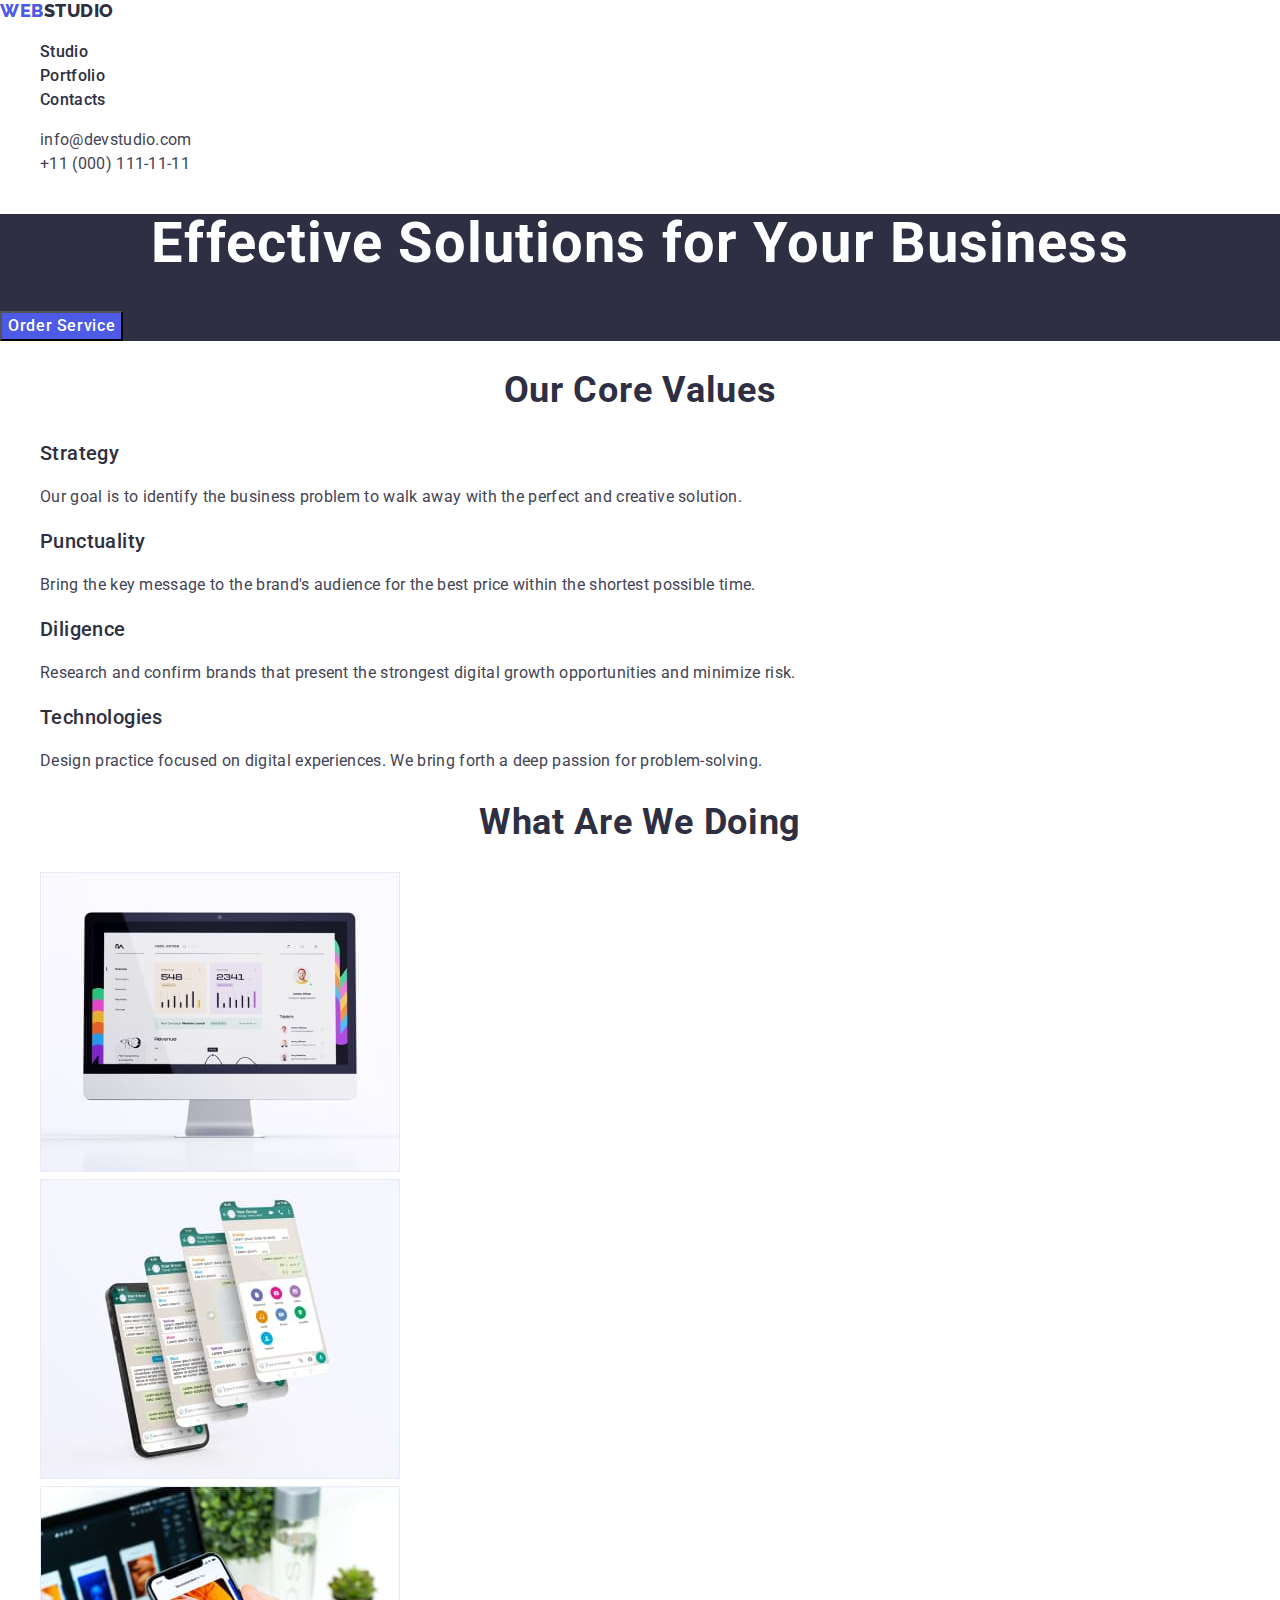
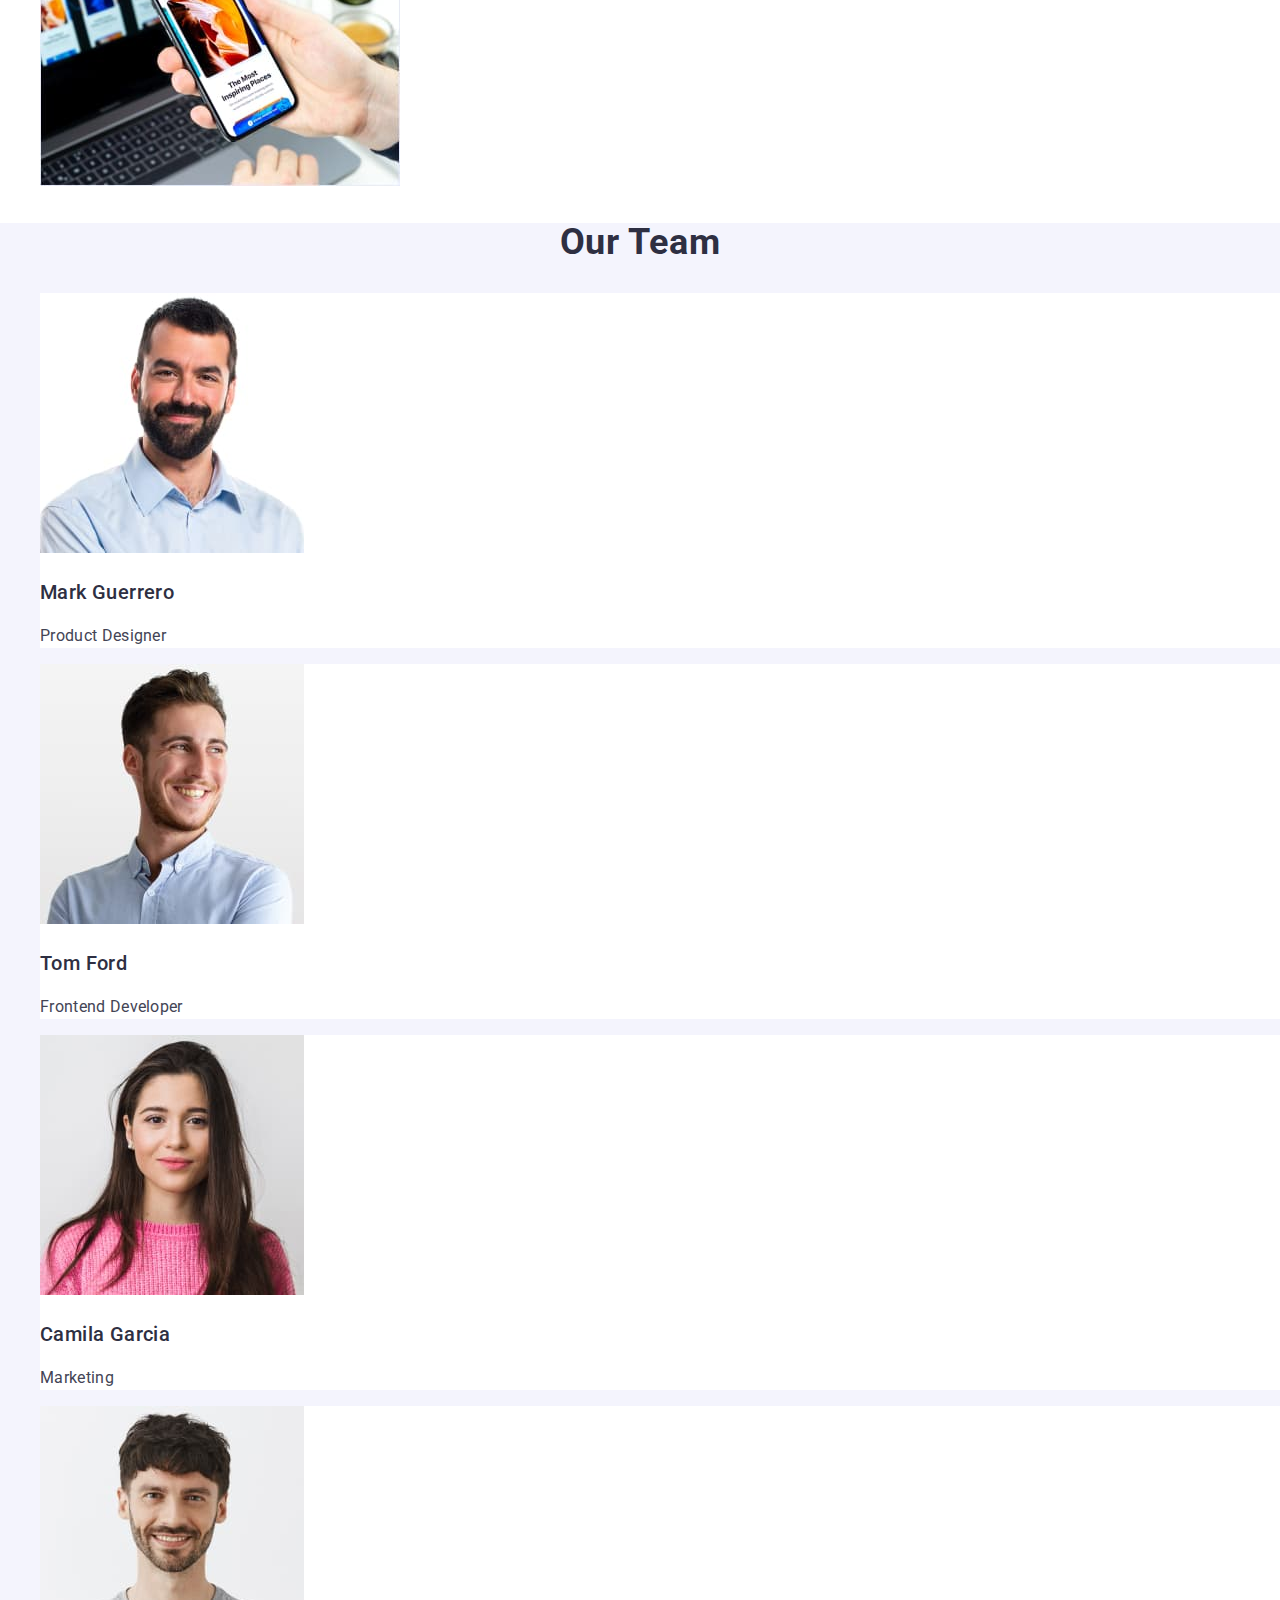
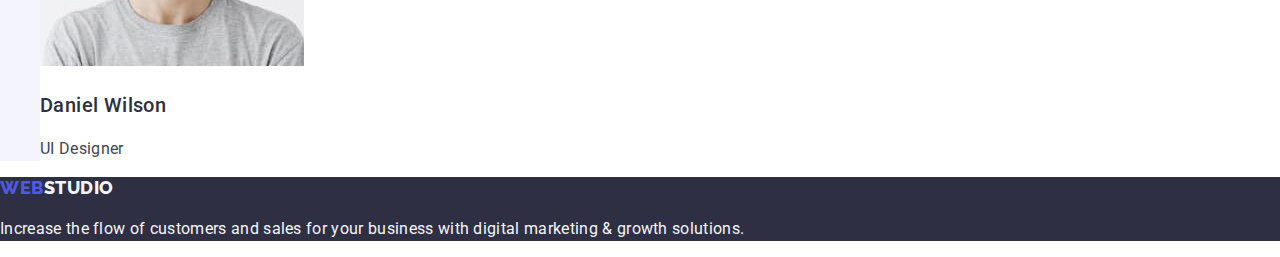
<file: index.html>
<!DOCTYPE html>
<html lang="en">
<head>
    <meta charset="UTF-8">
    <meta http-equiv="X-UA-Compatible" content="IE=edge">
    <meta name="viewport" content="width=device-width, initial-scale=1.0">
    <meta name="description" content="Effective Solutions for Your Business">
    <title>WebStudio</title>
    <!-- Fonts -->
    <link rel="preconnect" href="https://fonts.googleapis.com">
    <link rel="preconnect" href="https://fonts.gstatic.com" crossorigin>
    <link
        href="https://fonts.googleapis.com/css2?family=Kablammo&family=Montserrat:wght@400;700&family=Poppins&family=Raleway:wght@800&family=Roboto:wght@400;500;700&family=Tangerine:wght@700&display=swap"
        rel="stylesheet">
    <!-- Normalize -->
    <link href="
    https://cdn.jsdelivr.net/npm/modern-normalize@2.0.0/modern-normalize.min.css
    " rel="stylesheet">
    <!-- Common styles -->
    <link rel="stylesheet" href="./css/styles.css">
</head>
<body>
<!-- Header section -->
<header class="header">
<nav class="header-nav">
<a class="header-logo link" href="./index.html">Web<span class="accent">Studio</span></a>
    

    <ul class="header-list list">
        <li class="header-item">
            <a class="header-link link" href="./index.html">Studio</a>
        </li>
        <li class="header-item">
            <a class="header-link link" href="./portfolio.html">Portfolio</a>
        </li>
        <li class="header-item">
            <a class="header-link link" href="">Contacts</a>
        </li>
    </ul>
</nav>
<address class="address">
<ul class="address-list list">
    <li class="address-item">
        <a class="address-link link" href="mailto:info@devstudio.com">info@devstudio.com</a>
    </li>
    <li class="address-item">
        <a class="address-link link" href="tel:+110001111111">+11 (000) 111-11-11</a>
    </li>
</ul>
</address>
</header>

<!-- Main block -->
<main class="main">

<!-- Hero section -->
<section class="hero-section">
    <h1 class="hero-title">Effective Solutions for Your Business</h1>
    <button class="btn" type="button">Order Service</button>
</section>

<!-- Features -->
<section class="features-section">
    <h2 class="title">Our Core Values</h2>
    <ul class="featurers-list list">
        <li class="features-item">
            <h3 class="subtitle">Strategy</h3>
                <p class="features-text">Our goal is to identify the business
                problem to walk away with the perfect and creative solution.</p>
        </li>
        <li class="features-item">
            <h3 class="subtitle">Punctuality</h3>
                <p class="features-text">Bring the key message to the brand's audience for the best price within the shortest possible time.</p>
        </li>
        <li class="features-item">
            <h3 class="subtitle">Diligence</h3>
                <p class="features-text">Research and confirm brands that present the strongest digital growth opportunities and minimize risk.</p>
        </li>
        <li class="features-item">
            <h3 class="subtitle">Technologies</h3>
                <p class="features-text">Design practice focused on digital experiences. We bring forth a deep passion for problem-solving.</p>
        </li>
    </ul>
</section>

<!-- What are we doing -->
<section class="what-section">
    <h2 class="title">What are we doing</h2>
    <ul class="what-list list">
        <li class="what-link link">
            <img class="what-img" src="./images/Computerscren.jpg" alt="Computer screen" width="360" height="300">
        </li>
        <li class="what-link link">
            <img class="what-img" src="./images/Phonescreen.jpg" alt="Phone screen" width="360" height="300">
        </li>
        <li class="what-link link">
            <img class="what-img" src="./images/Laptopphone.jpg" alt="Laptop and mobile phone" width="360" height="300">
        </li>
    </ul>
</section>

<!-- Our Team -->
<section class="team-section">
    <h2 class="title">Our Team</h2>
    <ul class="team-list list">
        <li class="team-item">
            <img class="team-img" src="./images/Mark.jpg" alt="Mark Guerrero Product designer" width="264" height="260">
                <h3 class="subtitle">Mark Guerrero</h3>
                    <p class="team-position">Product Designer</p>   
        </li>
        <li class="team-item">
            <img class="team-img" src="./images/Tom.jpg" alt="Tom Ford Frontend developer" width="264" height="260">
                <h3 class="subtitle">Tom Ford</h3>
                    <p class="team-position">Frontend Developer</p>
        </li>
        <li class="team-item">
            <img class="team-img" src="./images/Camila.jpg" alt="Camila Garcia Marketing" width="264" height="260">
                <h3 class="subtitle">Camila Garcia</h3>
                    <p class="team-position">Marketing</p>
        </li>
        <li class="team-item">
            <img class="team-img" src="./images/Daniel.jpg" alt="Daniel Wilson UI designer" width="264" height="260">
                <h3 class="subtitle">Daniel Wilson</h3>
                    <p class="team-position">UI Designer</p>
        </li>
    </ul>

</section>

</main>

<!-- Footer section -->
<footer class="footer">
    <a class="footer-logo link" href="./index.html">Web<span class="footer-accent">Studio</span></a>
    <p class="footer-text">Increase the flow of customers and sales for your business with digital marketing & growth solutions.</p>

</footer>

</body>


</html>
</file>
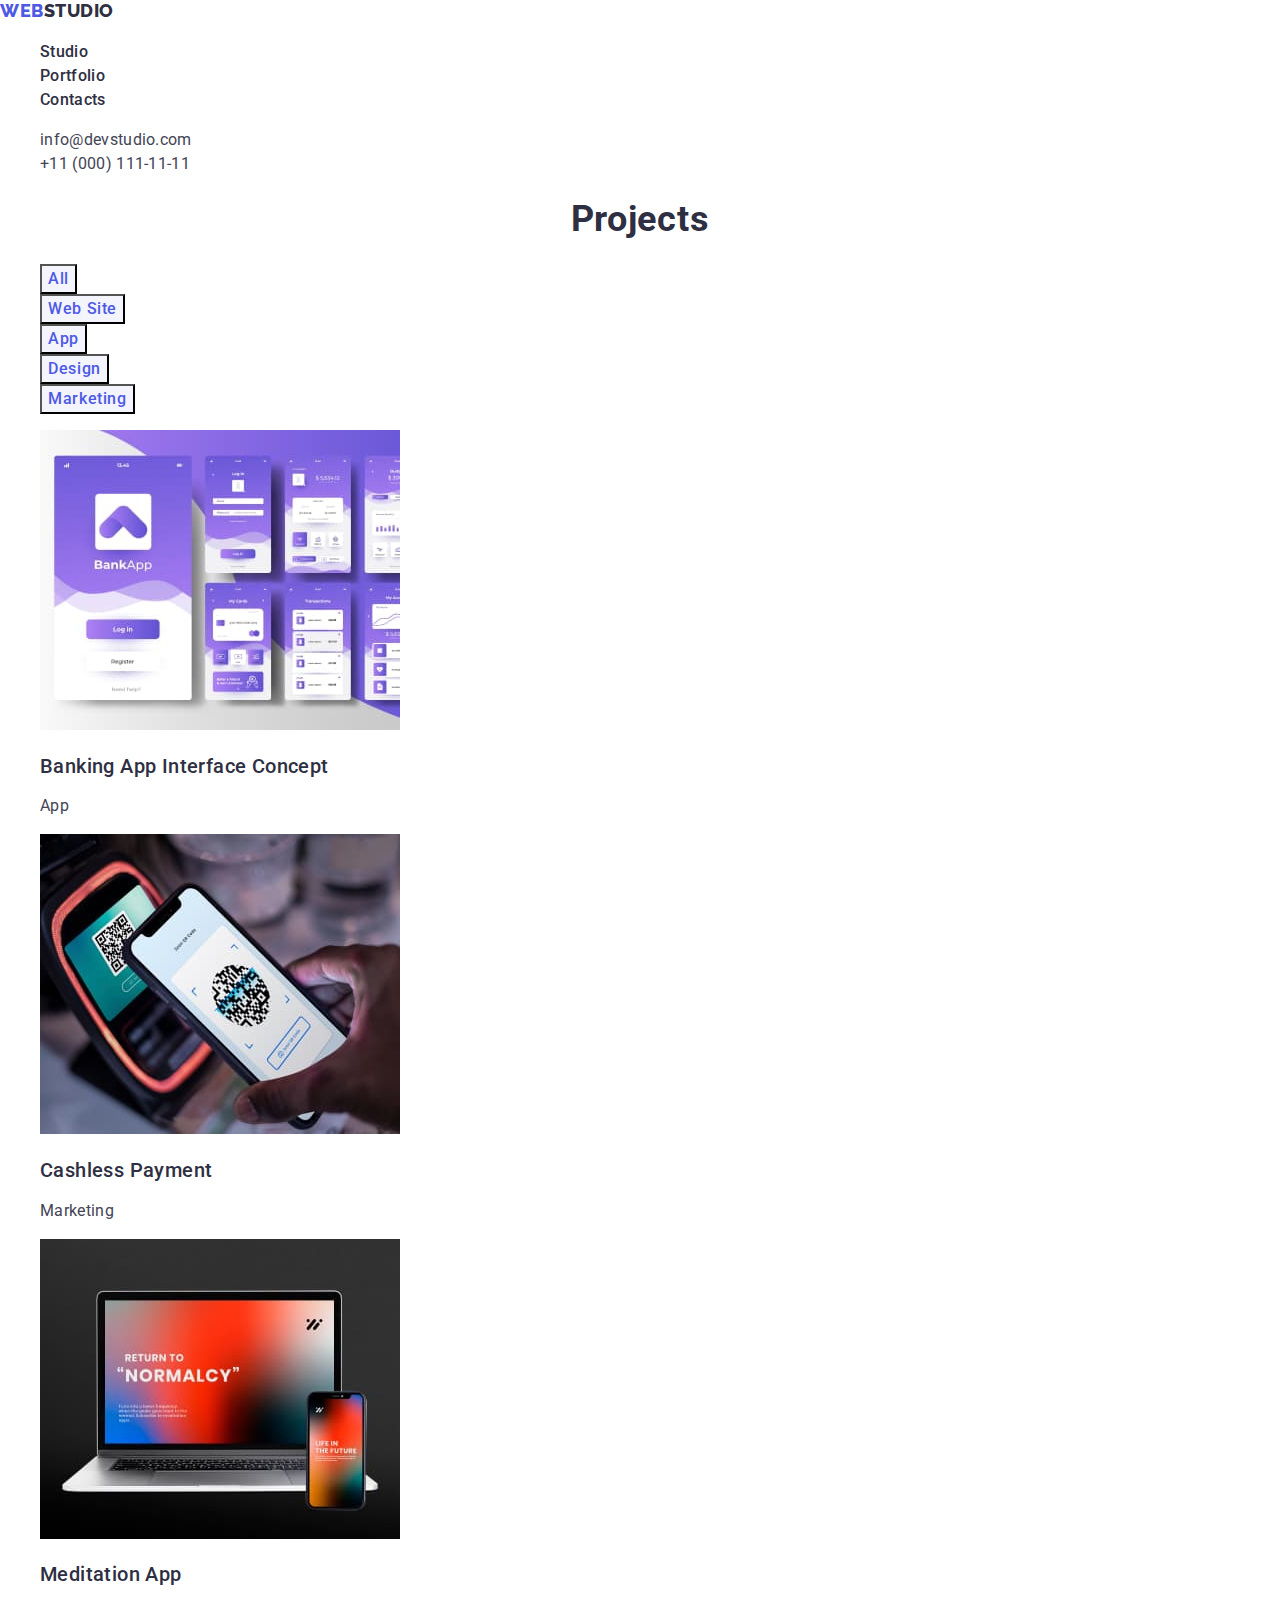
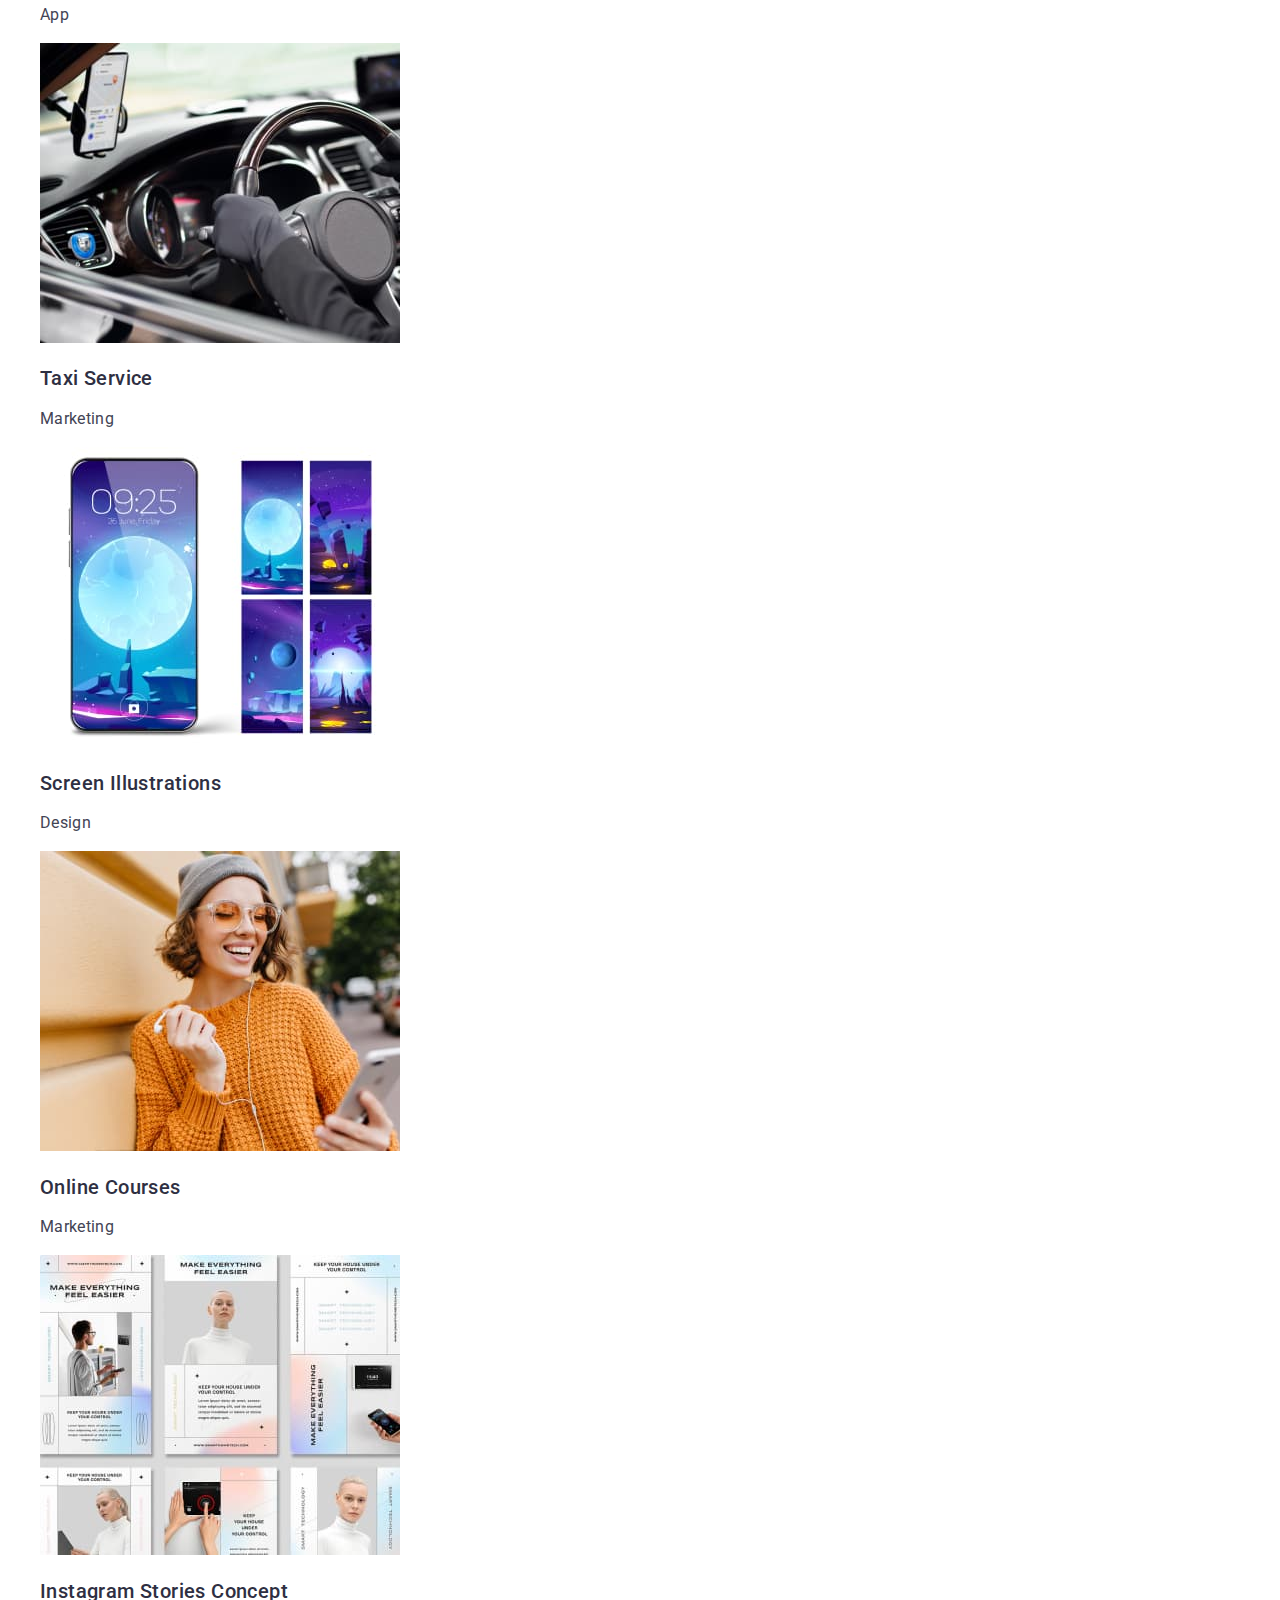
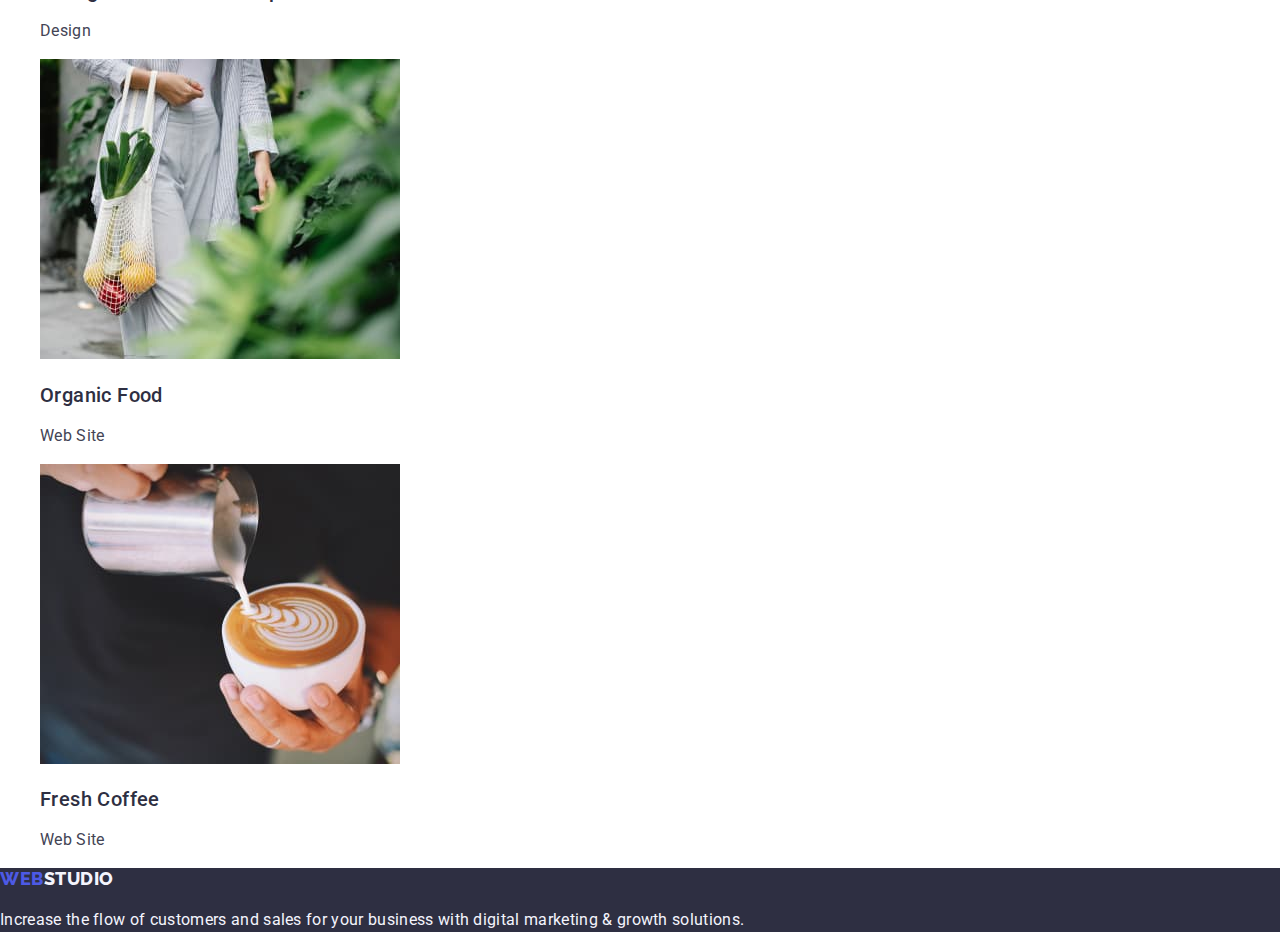
<file: portfolio.html>
<!DOCTYPE html>
<html lang="en">

<head>
    <meta charset="UTF-8">
    <meta http-equiv="X-UA-Compatible" content="IE=edge">
    <meta name="viewport" content="width=device-width, initial-scale=1.0">
    <meta name="description" content="Effective Solutions for Your Business">
    <title>WebStudio</title>
    <!-- Fonts -->
    <link rel="preconnect" href="https://fonts.googleapis.com">
    <link rel="preconnect" href="https://fonts.gstatic.com" crossorigin>
    <link
        href="https://fonts.googleapis.com/css2?family=Kablammo&family=Montserrat:wght@400;700&family=Poppins&family=Raleway:wght@800&family=Roboto:wght@400;500;700&family=Tangerine:wght@700&display=swap"
        rel="stylesheet">
    <!-- Normalize -->
    <link href="
        https://cdn.jsdelivr.net/npm/modern-normalize@2.0.0/modern-normalize.min.css
        " rel="stylesheet">
        <!-- Common styles -->
    <link rel="stylesheet" href="./css/styles.css">
</head>


<body>
   <header class="header">
<nav class="header-nav">
<a class="header-logo link" href="./index.html">Web<span class="accent">Studio</span></a>
    

    <ul class="header-list list">
        <li class="header-item">
            <a class="header-link link" href="./index.html">Studio</a>
        </li>
        <li class="header-item">
            <a class="header-link link" href="./portfolio.html">Portfolio</a>
        </li>
        <li class="header-item">
            <a class="header-link link" href="">Contacts</a>
        </li>
    </ul>
</nav>
<address class="address">
<ul class="address-list list">
    <li class="address-item">
        <a class="address-link link" href="mailto:info@devstudio.com">info@devstudio.com</a>
    </li>
    <li class="address-item">
        <a class="address-link link" href="tel:+110001111111">+11 (000) 111-11-11</a>
    </li>
</ul>
</address>
</header>

    <!-- Main block -->
    <main class="portfolio-main">

        <!-- One section -->
        <section class="portfolio-section">
        <h1 class="title">Projects</h1>
        
            <ul class="button-list list">
                <li class="button-item">
                    <button class="portfolio-btn btn" type="button">All</button>
                </li>
                <li class="button-item">
                    <button class="portfolio-btn btn" type="button">Web Site</button>
                </li>
                <li class="button-item">
                    <button class="portfolio-btn btn" type="button">App</button>
                </li>
                <li class="button-item">
                    <button class="portfolio-btn btn" type="button">Design</button>
                </li>
                <li class="button-item">
                    <button class="portfolio-btn btn" type="button">Marketing</button>
                </li>
            </ul>

            <ul class="service-list list">
                <li class="service-item">
                    <a class="service-link link" href="">
                    <img class="service-img" src="./images/bankingapp.jpg" alt="Banking App Interface Concept" width="360" height="300">
                        <h2 class="subtitle">Banking App Interface Concept</h2>
                        <p class="service-text">App</p>
                    </a>
                    
                </li>
                <li class="service-item">
                    <a class="service-link link" href="">
                    <img class="service-img" src="./images/Cashlesspayment.jpg" alt="Cashless Payment" width="360" height="300">
                        <h2 class="subtitle">Cashless Payment</h2>
                        <p class="service-text">Marketing</p>
                    </a>
                    
                </li>
                <li class="service-item">
                    <a class="service-link link" href="">
                    <img class="service-img" src="./images/meditation.jpg" alt="Meditation App" width="360" height="300">
                        <h2 class="subtitle">Meditation App</h2>
                        <p class="service-text">App</p>
                    </a>
                
                    
                </li>
                <li class="service-item">
                    <a class="service-link link" href="">
                    <img class="service-img" src="./images/taxi.jpg" alt="Taxi Service" width="360" height="300">
                        <h2 class="subtitle">Taxi Service</h2>
                        <p class="service-text">Marketing</p>
                    </a>
                    
                </li>
                <li class="service-item">
                    <a class="service-link link" href="">
                    <img class="service-img" src="./images/screen.jpg" alt="Screen Illustrations" width="360" height="300">
                        <h2 class="subtitle">Screen Illustrations</h2>
                        <p class="service-text">Design</p>
                    </a>
                    
                </li>
                <li class="service-item">
                    <a class="service-link link" href="">
                    <img class="service-img" src="./images/onlinecourse.jpg" alt="Online Courses" width="360" height="300">
                        <h2 class="subtitle">Online Courses</h2>
                        <p class="service-text">Marketing</p>
                    </a>
                    
                </li>
                <li class="service-item">
                    <a class="service-link link" href="">
                    <img class="service-img" src="./images/instagramstories.jpg" alt="Instagram Stories Concept" width="360" height="300">
                        <h2 class="subtitle">Instagram Stories Concept</h2>
                        <p class="service-text">Design</p>
                    </a>
                    
                </li>
                <li class="service-item">
                    <a class="service-link link" href="">
                    <img  class="service-img" src="./images/organicfood.jpg" alt="Organic Food" width="360" height="300">
                        <h2 class="subtitle">Organic Food</h2>
                        <p class="service-text">Web Site</p>
                    </a>
                    
                </li>
                <li class="service-item">
                    <a class="service-link link" href="">
                    <img class="service-img" src="./images/freshcoffee.jpg" alt="Fresh Coffee" width="360" height="300">
                        <h2 class="subtitle">Fresh Coffee</h2>
                        <p class="service-text">Web Site</p>
                    </a>
                    
                </li>
            </ul>
        </section>


    </main>


    <!-- Footer section -->
    
    <footer class="footer">
        <a class="footer-logo link" href="./index.html">Web<span class="footer-accent">Studio</span></a>
        <p class="footer-text">Increase the flow of customers and sales for your business with digital marketing & growth solutions.</p>

</footer>

</body>
</html>
</file>
<file: css/styles.css>
:root{
    /* Colors */
    --main-dark-cl: #2E2F42;
    --main-light-clr: #FFFFFF;
    --accent-cl: #4D5AE5;
    --main-light-bg: #FFFFFF;
    --main-dark-bg: #2E2F42;
    --hover-accent: #404BBF;
    --text-color: #434455;
    --additional-light-cl: #F4F4FD;
}

/* Common styles */

body{
    font-family: Roboto, sans-serif;
    font-weight: 400;
    font-size: 16px;
    line-height: 1.5;
    letter-spacing: 0.02em;
    color: var(--text-color);
    background-color: var(--main-light-bg);
}

.title{
        font-size: 36px;
        line-height: 1.11;
        text-align: center;
        letter-spacing: 0.02em;
        text-transform: capitalize;
        color: var(--main-dark-cl);
}

.subtitle{
        font-weight: 500;
        font-size: 20px;
        line-height: 1.20;
        letter-spacing: 0.02em;
        color: var(--main-dark-cl);
}

/* Reset */

.list {
    list-style: none;
}

.link {
    text-decoration: none;
}

.btn {
    font-family: inherit;
    cursor: pointer;
}

.address{
    font-style: normal;
}

/* Header */

.header {
background-color: var(--main-light-bg);
}
.header-nav {
}
.header-logo {
    font-family: Raleway, sans-serif;
    font-weight: 800;
    font-size: 18px;
    line-height: 1.17;
    letter-spacing: 0.03em;
    text-transform: uppercase;
    color: var(--accent-cl);
}
.link {
}
.accent {
    color: var(--main-dark-cl);
}
.header-list {
}
.list {
}
.header-item {
}
.header-link {
    font-weight: 500;
    font-size: 16px;
    line-height: 1.5;
    letter-spacing: 0.02em;
    color: var(--main-dark-cl);
}

.header-link:hover,
.header-link:focus{
    color: var(--hover-accent);
}

/* Address */

.address {}

.address-list {}

.address-item {}

.address-link {
    color: var(--text-color);
}

.address-link:hover,
.address-link:focus{
    color: var(--hover-accent);
}

/* Main */

.main {
}

/* Hero section */

.hero-section {
    background-color: var(--main-dark-bg);
}

.hero-title {
    font-size: 56px;
    line-height: 1.07;
    text-align: center;
    letter-spacing: 0.02em;
    color: var(--main-light-clr);
}
.btn {
    font-weight: 500;
    line-height: 1.5;
    letter-spacing: 0.04em;
    color: var(--main-light-clr);
    background-color: var(--accent-cl);
}

.btn:hover,
.btn:focus{
    background-color: var(--hover-accent);
}

/* Features section */

.features-section {
}
.title {
}

.featurers-list {
}
.list {
}
.features-item {
}
.subtitle {
}
.features-text {
}

/* What are we doing Section */

.what-section {
}
.title {
}
.what-list {
}
.list {
}
.what-link {
}
.link {
}
.what-img {
}

/* Our Team */

.team-section {
    background-color: var(--additional-light-cl);
}

.title {}

.team-list {}

.list {}

.team-item {
    background-color: var(--main-light-bg);
}

.team-img {}

.subtitle {}

.team-position {}

/* Footer section */

.footer {
    background-color: var(--main-dark-bg);
}

.footer-logo {
    font-family: Raleway, sans-serif;
    font-weight: 800;
    font-size: 18px;
    line-height: 1.17;
    letter-spacing: 0.03em;
    text-transform: uppercase;
    color: var(--additional-light-cl)
}

.link {}

.footer-accent {
    color: var(--additional-light-cl);
}

.footer-text {
    color: var(--additional-light-cl);

}


/* Portfolio main */

.portfolio-main {
}

.portfolio-section{}


.title {
}
.button-list {
}
.list {
}
.button-item {
    font-family: Roboto, sans-serif;
    font-weight: 500;
    font-size: 16px;
    line-height: 1.5;
    letter-spacing: 0.04em;
}

.portfolio-btn{
    color: var(--accent-cl);
    background-color: var(--additional-light-cl);
}

.portfolio-btn:hover,
.portfolio-btn:focus{
    color: var(--main-light-clr);
    background-color: #404BBF;
}



.service-list {
}
.service-item {
    background-color: var(--main-light-bg);
}

.service-link{}


.service-img {
}
.subtitle {
}
.service-text {
    color: var(--text-color);
}

/* Footer */

.footer {
    background-color: var(--main-dark-bg);
}
.footer-logo {
    font-family: Raleway, sans-serif;
    font-weight: 800;
    font-size: 18px;
    line-height: 1.17;
    letter-spacing: 0.03em;
    text-transform: uppercase;
    color: var(--accent-cl);
}
.link {
}
.footer-accent {}

.footer-text {
    color: var(--additional-light-cl);
}
</file>
